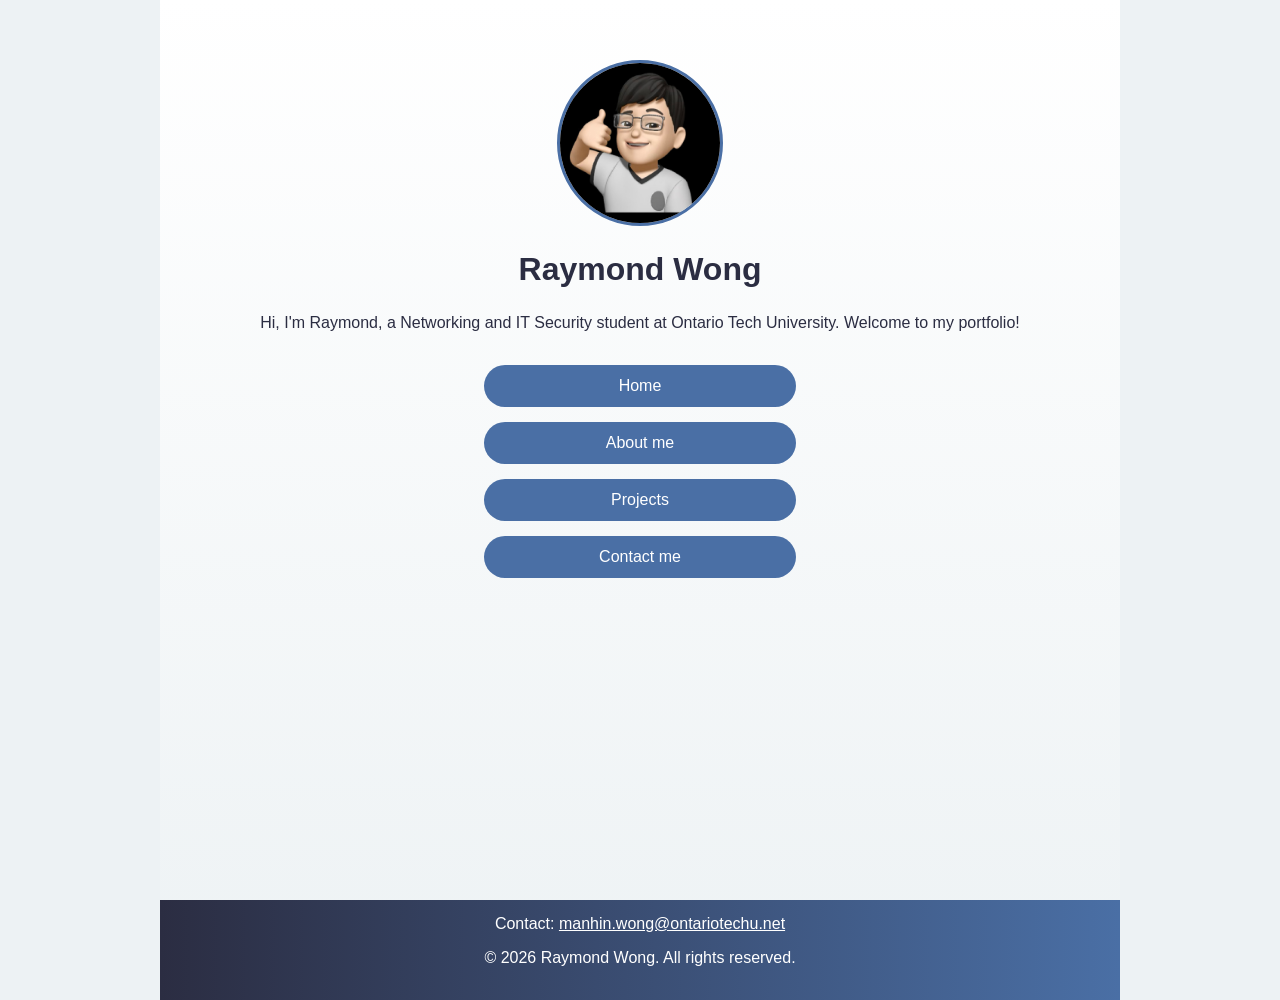
<file: index.html>
<!DOCTYPE html>
<html lang="en">
<head>
<meta charset="UTF-8">

<!-- Makes phones and tablets report their real width (Week 3) -->
<meta name="viewport" content="width=device-width">

<title>Home | Raymond Wong</title>

<!-- Shared style sheet: colours, fonts, gradients (all screen sizes) -->
<link href="css/style.css" rel="stylesheet" type="text/css">
<!-- Laptop / desktop style sheet -->
<link href="css/laptop.css" rel="stylesheet" type="text/css" media="only screen and (min-width:961px)">
<!-- Tablet style sheet -->
<link href="css/tablet.css" rel="stylesheet" type="text/css" media="only screen and (min-width:481px) and (max-width:960px)">
<!-- Phone style sheet -->
<link href="css/phone.css" rel="stylesheet" type="text/css" media="only screen and (max-width:480px)">
</head>

<body>
<div id="wrapper">

<header class="home-header">
  <img class="avatar big-avatar" src="images/avatar.jpg" alt="Raymond Wong's avatar">
  <h1>Raymond Wong</h1>
  <p class="intro">Hi, I'm Raymond, a Networking and IT Security student at Ontario Tech University. Welcome to my portfolio!</p>
  <nav>
    <ul class="home-menu">
      <li><a href="index.html">Home</a></li>
      <li><a href="about.html">About me</a></li>
      <li><a href="projects.html">Projects</a></li>
      <li><a href="contact.html">Contact me</a></li>
    </ul>
  </nav>
</header>

<footer>
  <address>Contact: <a href="mailto:manhin.wong@ontariotechu.net">manhin.wong@ontariotechu.net</a></address>
  <p>&copy; 2026 Raymond Wong. All rights reserved.</p>
</footer>

</div>
</body>
</html>
</file>
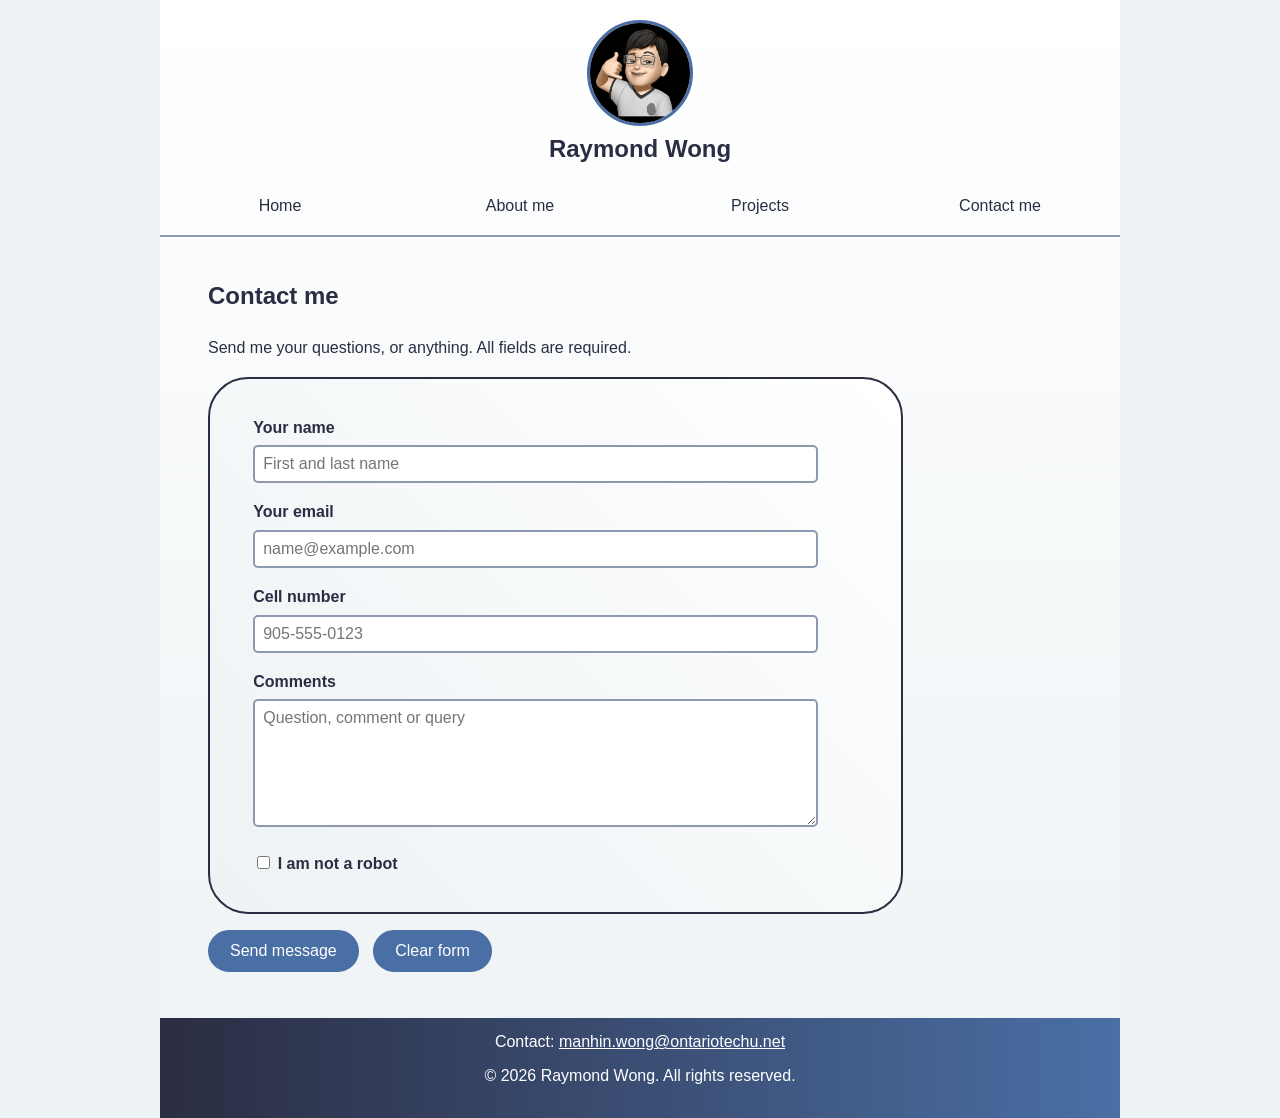
<file: contact.html>
<!DOCTYPE html>
<html lang="en">
<head>
<meta charset="UTF-8">

<!-- Makes phones and tablets report their real width (Week 3) -->
<meta name="viewport" content="width=device-width">

<title>Contact me | Raymond Wong</title>

<!-- Shared style sheet: colours, fonts, gradients (all screen sizes) -->
<link href="css/style.css" rel="stylesheet" type="text/css">
<!-- Laptop / desktop style sheet -->
<link href="css/laptop.css" rel="stylesheet" type="text/css" media="only screen and (min-width:961px)">
<!-- Tablet style sheet -->
<link href="css/tablet.css" rel="stylesheet" type="text/css" media="only screen and (min-width:481px) and (max-width:960px)">
<!-- Phone style sheet -->
<link href="css/phone.css" rel="stylesheet" type="text/css" media="only screen and (max-width:480px)">
</head>

<body>
<div id="wrapper">

<header>
  <img class="avatar" src="images/avatar.jpg" alt="Raymond Wong's avatar">
  <p class="name">Raymond Wong</p>
  <nav>
    <ul class="menu">
      <li><a href="index.html">Home</a></li>
      <li><a href="about.html">About me</a></li>
      <li><a href="projects.html">Projects</a></li>
      <li><a href="contact.html">Contact me</a></li>
    </ul>
    <div class="clear"></div>
  </nav>
</header>

<main>
  <article>
    <h1>Contact me</h1>
    <p>Send me your questions, or anything. All fields are required.</p>

    <form action="mailto:manhin.wong@ontariotechu.net" method="post" enctype="text/plain" name="contact">
      <div class="form-box">
        <p>
          <label for="name">Your name</label>
          <input type="text" id="name" name="name" placeholder="First and last name" required>
        </p>
        <p>
          <label for="email">Your email</label>
          <input type="email" id="email" name="email" placeholder="name@example.com" required>
        </p>
        <p>
          <!-- pattern checks for 10 digits, e.g. 905-555-0123 -->
          <label for="phone">Cell number</label>
          <input type="tel" id="phone" name="phone" placeholder="905-555-0123" pattern="[0-9]{3}-?[0-9]{3}-?[0-9]{4}" title="10 digits, for example 905-555-0123" required>
        </p>
        <p>
          <label for="comments">Comments</label>
          <textarea id="comments" name="comments" rows="6" cols="40" maxlength="500" placeholder="Question, comment or query" required></textarea>
        </p>
        <p>
          <input type="checkbox" id="robot" name="robot" required>
          <label for="robot">I am not a robot</label>
        </p>
      </div>

      <p class="buttons">
        <input type="submit" value="Send message">
        <input type="reset" value="Clear form">
      </p>
    </form>
  </article>
</main>

<footer>
  <address>Contact: <a href="mailto:manhin.wong@ontariotechu.net">manhin.wong@ontariotechu.net</a></address>
  <p>&copy; 2026 Raymond Wong. All rights reserved.</p>
</footer>

</div>
</body>
</html>
</file>
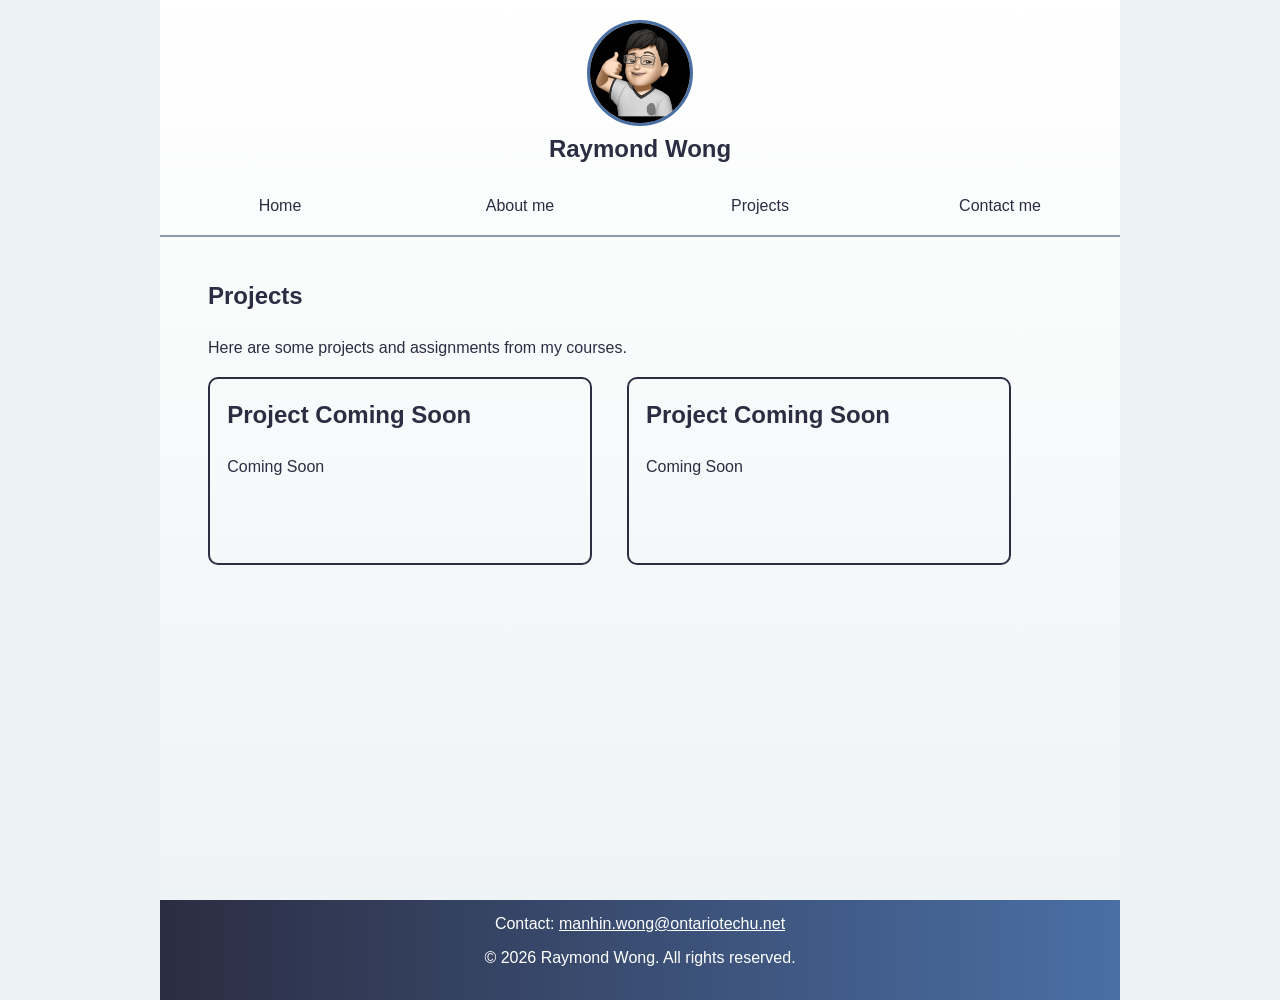
<file: projects.html>
<!DOCTYPE html>
<html lang="en">
<head>
<meta charset="UTF-8">

<!-- Makes phones and tablets report their real width (Week 3) -->
<meta name="viewport" content="width=device-width">

<title>Projects | Raymond Wong</title>

<!-- Shared style sheet: colours, fonts, gradients (all screen sizes) -->
<link href="css/style.css" rel="stylesheet" type="text/css">
<!-- Laptop / desktop style sheet -->
<link href="css/laptop.css" rel="stylesheet" type="text/css" media="only screen and (min-width:961px)">
<!-- Tablet style sheet -->
<link href="css/tablet.css" rel="stylesheet" type="text/css" media="only screen and (min-width:481px) and (max-width:960px)">
<!-- Phone style sheet -->
<link href="css/phone.css" rel="stylesheet" type="text/css" media="only screen and (max-width:480px)">
</head>

<body>
<div id="wrapper">

<header>
  <img class="avatar" src="images/avatar.jpg" alt="Raymond Wong's avatar">
  <p class="name">Raymond Wong</p>
  <nav>
    <ul class="menu">
      <li><a href="index.html">Home</a></li>
      <li><a href="about.html">About me</a></li>
      <li><a href="projects.html">Projects</a></li>
      <li><a href="contact.html">Contact me</a></li>
    </ul>
    <div class="clear"></div>
  </nav>
</header>

<main>
  <article> 
    <h1>Projects</h1>
    <p>Here are some projects and assignments from my courses.</p>

    <section class="project">
      <h2>Project Coming Soon</h2>
      <p>Coming Soon</p>
    </section>

    <section class="project">
      <h2>Project Coming Soon</h2>
      <p>Coming Soon</p>
    </section>

    <div class="clear"></div>
  </article>

</main>

<footer>
  <address>Contact: <a href="mailto:manhin.wong@ontariotechu.net">manhin.wong@ontariotechu.net</a></address>
  <p>&copy; 2026 Raymond Wong. All rights reserved.</p>
</footer>

</div>
</body>
</html>
</file>
<file: css/style.css>
@charset "UTF-8";
/* Colour from Adobe Color:*/
/* #2B2D42 dark slate  - text, headings, footer        */
/* #4A6FA5 soft blue   - links, borders, buttons        */
/* #8D99AE grey blue   - lines, form borders            */
/* #EDF2F4 light grey  - page background, boxes         */
/* #F2A541 warm orange - hover colour on links/buttons  */

body {
  background-color: #EDF2F4;
  color: #2B2D42;
  font-family: Verdana, Geneva, Arial, sans-serif;
  margin: 0px;
  padding: 0px;
}

/* The wrapper holds the whole page (white box in the middle) */
#wrapper {
  background-color: white;
  /* Fading White background*/
  background: linear-gradient(to bottom, white 0%, #EDF2F4 100%);
  margin-left: auto;
  margin-right: auto;
  min-height: 100vh;
  position: relative;
  padding-bottom: 100px;
}

h1, h2, h3 { color: #2B2D42; }
a { color: #4A6FA5; }
a:hover { color: #F2A541; }

img { max-width: 100%; }


/* Clears the floats so the next element starts on a new line */
.clear { clear: both; }

/* ---------- Header---------- */
header {
  text-align: center;
  padding-top: 20px;
  padding-bottom: 10px;
  border-bottom: 2px solid #8D99AE;
}

/* Round avatar */
.avatar {
  width: 100px;
  height: 100px;
  border-radius: 50%;
  border: 3px solid #4A6FA5;
}

.name {
  font-size: x-large;
  font-weight: bold;
  margin-top: 5px;
}

/* Navigation row on About / Projects / Contact */
.menu {
  list-style: none;/* remove the bullets */
  margin: 0px; /* remove the space around the list */
  padding: 0px; /* remove the space on the left */
}

.menu li {
  float: left;/* each item moves up and next to each */
  width: 25%;
}

.menu a {
  display: block;
  padding: 10px;
  text-decoration: none;
  color: #2B2D42;
  border-radius: 5px;
}

.menu a:hover {
  background-color: #4A6FA5;
  color: white;
}

/* ---------- Home page ---------- */
.home-header { border-bottom: none; }

.big-avatar {
  width: 160px;
  height: 160px;
  margin-top: 40px;
}

.intro {
  width: 80%;
  margin-left: auto;
  margin-right: auto;
  line-height: 1.6;
}

/* Home menu: links stacked as large buttons */
.home-menu {
  list-style: none;
  padding: 0px;
  margin-top: 30px;
  margin-bottom: 60px;
}

.home-menu a {
  display: block;
  margin: 15px auto;
  padding: 12px;
  text-decoration: none;
  color: white;
  background-color: #4A6FA5;
  border-radius: 25px;
}

.home-menu a:hover {
  background-color: #F2A541;
  color: #2B2D42;
}

/* ---------- Main content ---------- */
main {
  padding: 20px 5%;
  line-height: 1.6;
}

/* ---------- About page ---------- */
.photo { margin: 0px; }

.photo img {
  border: 3px solid #8D99AE;
  border-radius: 10px;
}

#video-intro { text-align: center; }

video {
  background-color: black;
  border: 3px solid #2B2D42;
  border-radius: 10px;
}

/*---------- Projects page ---------- */
.project {
  border: 2px solid #2B2D42;
  border-radius: 10px;
  padding: 2%;
  margin-bottom: 20px;
}



.project h2 { margin-top: 0px; }

/* ---------- Contact page ---------- */
/* Form box: ANGLED linear gradient (45 degrees) */
.form-box {
  background-color: #EDF2F4;
  background: linear-gradient(45deg, #EDF2F4 0%, white 100%);
  border: 2px solid #2B2D42;
  border-radius: 40px;
  padding: 20px 5%;
}

label {
  display: block;
  font-weight: bold;
  margin-bottom: 5px;
}

input, textarea {
  width: 90%;
  padding: 8px;
  font-family: Verdana, Geneva, Arial, sans-serif;
  font-size: medium;
  border: 2px solid #8D99AE;
  border-radius: 5px;
}

.buttons input {
  width: auto;
  padding: 10px 20px;
  margin-right: 10px;
  margin-bottom: 10px;
  color: white;
  background-color: #4A6FA5;
  border: 2px solid #4A6FA5;
  border-radius: 25px;
  cursor: pointer;
}

.buttons input:hover {
  background-color: #F2A541;
  border-color: #F2A541;
  color: #2B2D42;
}

/* ---------- Footer: LINEAR gradient (left to right) ---------- */
footer {
  background-color: #2B2D42;
  background: linear-gradient(to right, #2B2D42 0%, #4A6FA5 100%);
  color: white;
  text-align: center;
  padding: 15px;
  position: absolute;
  bottom: 0px;
  left: 0px;
  right: 0px;
  height: 70px;
}

/* ---------- "I am not a robot" checkbox ---------- */
/* Stop the checkbox from stretching to 90% wide like the text boxes */
input[type="checkbox"] {
  width: auto;
}

/* Put the label on the same line as the checkbox */
input[type="checkbox"] + label {
  display: inline;
}


footer address { font-style: normal; }
footer a { color: white; }
footer a:hover { color: #F2A541; }
footer p { margin-bottom: 0px; }
</file>
<file: css/laptop.css>
@charset "UTF-8";
/* Page is a fixed 960px box, columns use percentages */

#wrapper { width: 960px; }

.home-menu a { width: 30%; }

/* About: photo on the left, text on the right */
.photo {
  float: left;
  width: 30%;
}

.hello {
  float: right;
  width: 64%;
}

.hello h2 { margin-top: 0px; }

video { width: 70%; }

/* Projects: two boxes per row */
.project {
  float: left;
  width: 40%;
  min-height: 150px;
  margin-right: 4%;
}

/* Contact form box */
.form-box { width: 70%; }
</file>
<file: css/tablet.css>
@charset "UTF-8";
/* tablet.css - screens 481px to 960px */
/* Page fills 90% of the screen, still two columns */

#wrapper { width: 90%; }

.menu a { font-size: small; }

.home-menu a { width: 50%; }

/* About: smaller photo left, text right */
.photo {
  float: left;
  width: 35%;
}

.hello {
  float: right;
  width: 60%;
}

.hello h2 { margin-top: 0px; }

video { width: 90%; }

/* Projects: two boxes per row */
.project {
  float: left;
  width: 40%;
  min-height: 190px;
  margin-right: 4%;
}

.form-box { width: 85%; }
</file>
<file: css/phone.css>
@charset "UTF-8";
/* phone.css - screens 480px and narrower */

#wrapper { padding-bottom: 130px; }
footer { height: 100px;}

/* Nav: two links per row instead of four */
.menu li { width: 50%; }

.menu a {
  margin: 3px;
  background-color: #EDF2F4;
}

.big-avatar {
  width: 120px;
  height: 120px;
}

.intro { width: 90%; }

.home-menu a { width: 80%; }

/* About: photo on top, text below */
.photo { text-align: center; }

.photo img { width: 70%; }

video { width: 100%; }

/* Projects: one box per row */
.project { width: auto; }

/* Form fits the small screen */
.form-box {
  border-radius: 20px;
  padding: 15px 5%;
}

.buttons input {
  display: block;
  width: 90%;
}
</file>
